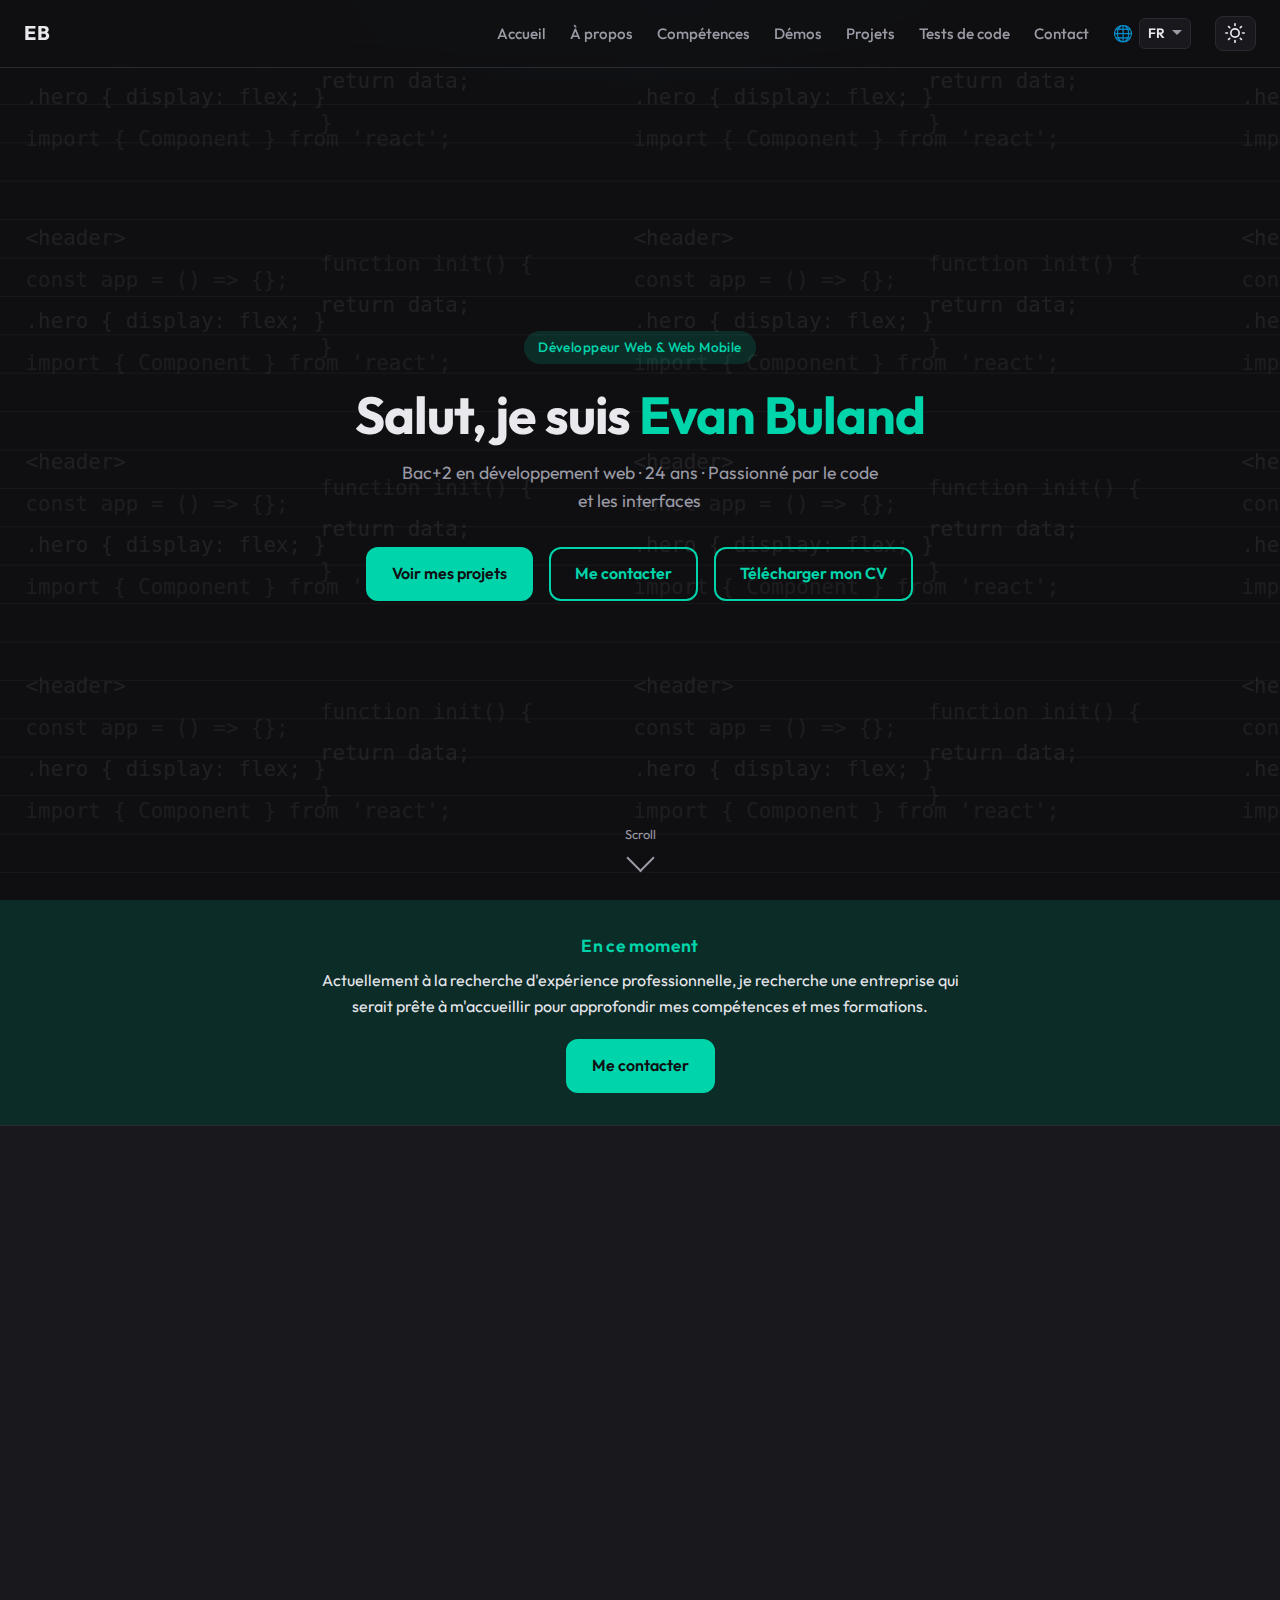
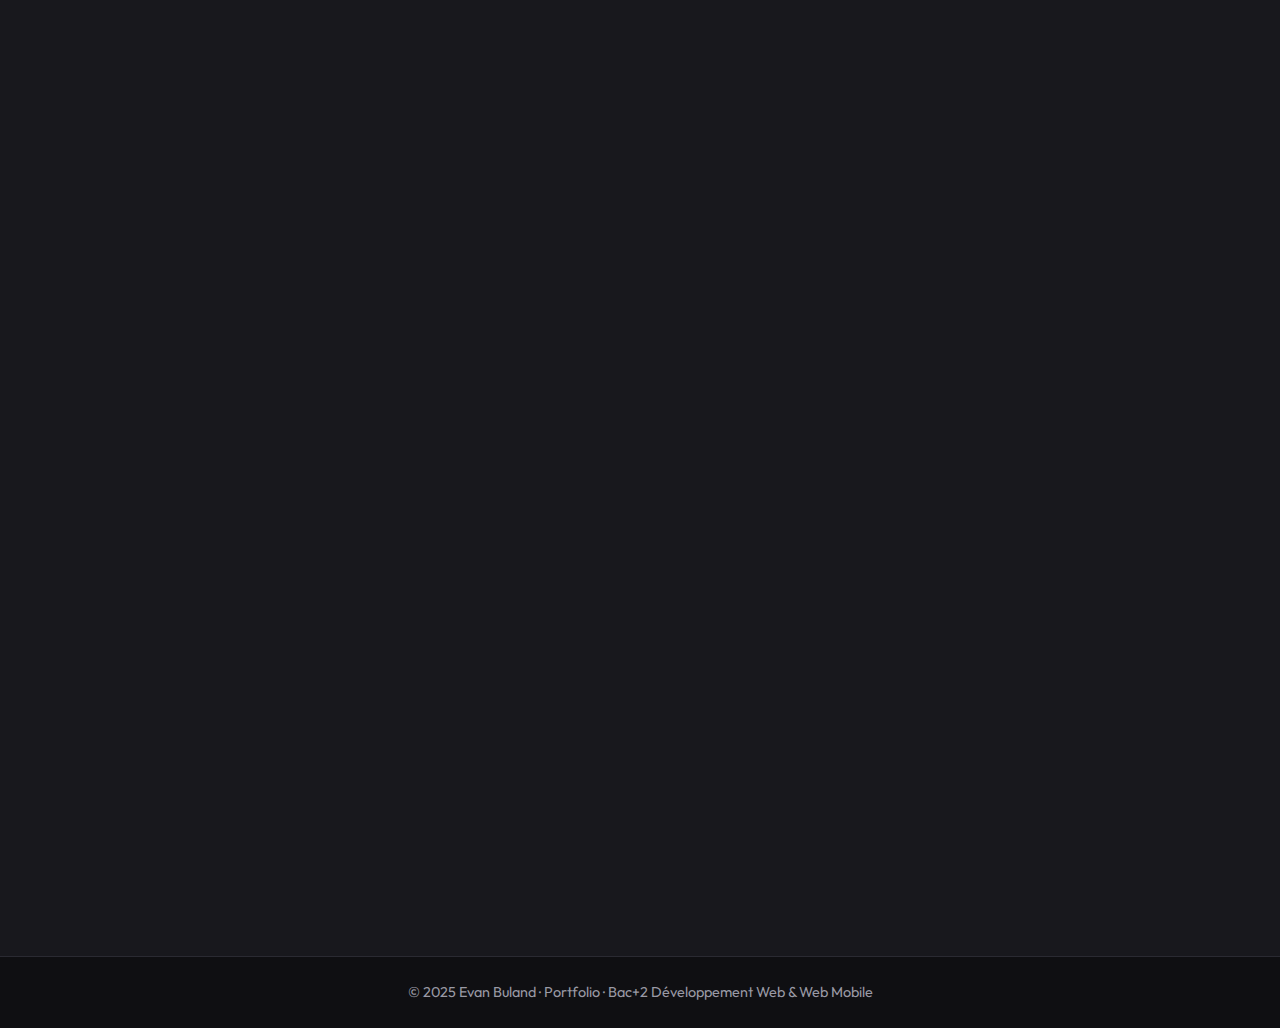
<file: index.html>
<!DOCTYPE html>
<html lang="fr">
<head>
  <meta charset="UTF-8">
  <meta name="viewport" content="width=device-width, initial-scale=1.0">
  <title>Evan Buland — Développeur Web</title>
  <meta name="description" content="Portfolio d'Evan Buland, développeur web et web mobile (Bac+2). Projets, compétences et démos. À la recherche d'une entreprise pour approfondir mon expérience.">
  <!-- Open Graph / partage réseaux -->
  <meta property="og:type" content="website">
  <meta property="og:title" content="Evan Buland — Développeur Web & Web Mobile">
  <meta property="og:description" content="Portfolio · Bac+2 développement web. Projets, compétences, démos. En recherche d'expérience professionnelle.">
  <meta property="og:image" content="/assets/og-image.png">
  <meta property="og:url" content="/">
  <meta property="og:locale" content="fr_FR">
  <meta name="twitter:card" content="summary_large_image">
  <meta name="twitter:title" content="Evan Buland — Développeur Web">
  <meta name="twitter:description" content="Portfolio · Bac+2 développement web. Projets et démos.">
  <!-- Favicon -->
  <link rel="icon" type="image/svg+xml" href="assets/favicon.svg">
  <link rel="preconnect" href="https://fonts.googleapis.com">
  <link rel="preconnect" href="https://fonts.gstatic.com" crossorigin>
  <link href="https://fonts.googleapis.com/css2?family=Outfit:wght@300;400;500;600;700&family=JetBrains+Mono:wght@400;500&display=swap" rel="stylesheet">
  <link rel="stylesheet" href="css/style.css?v=2">
</head>
<body>
  <!-- Skip link (accessibilité clavier) -->
  <a href="#accueil" class="skip-link" data-i18n="skip_link">Aller au contenu</a>

  <!-- Navigation -->
  <nav class="nav" id="nav">
    <a href="#accueil" class="nav-logo">EB</a>
    <button class="nav-toggle" id="navToggle" aria-label="Menu">
      <span></span><span></span><span></span>
    </button>
    <ul class="nav-links">
      <li><a href="#accueil" data-i18n="nav_home">Accueil</a></li>
      <li><a href="#apropos" data-i18n="nav_about">À propos</a></li>
      <li><a href="#competences" data-i18n="nav_skills">Compétences</a></li>
      <li><a href="#demos" data-i18n="nav_demos">Démos</a></li>
      <li><a href="#projets" data-i18n="nav_projects">Projets</a></li>
      <li><a href="#tests" data-i18n="nav_tests">Tests de code</a></li>
      <li><a href="#contact" data-i18n="nav_contact">Contact</a></li>
      <li class="nav-lang-wrap">
        <span class="nav-lang-label" aria-hidden="true">🌐</span>
        <select class="nav-lang" id="langSelect" aria-label="Choisir la langue">
          <option value="fr" selected>FR</option>
          <option value="en">EN</option>
          <option value="de">DE</option>
          <option value="it">IT</option>
          <option value="es">ES</option>
        </select>
      </li>
      <li>
        <button class="theme-toggle" id="themeToggle" aria-label="Changer le thème">
          <span class="icon-sun" aria-hidden="true">
            <svg xmlns="http://www.w3.org/2000/svg" viewBox="0 0 24 24" fill="none" stroke="currentColor" stroke-width="2" stroke-linecap="round" stroke-linejoin="round">
              <circle cx="12" cy="12" r="5"/>
              <line x1="12" y1="1" x2="12" y2="3"/>
              <line x1="12" y1="21" x2="12" y2="23"/>
              <line x1="4.22" y1="4.22" x2="5.64" y2="5.64"/>
              <line x1="18.36" y1="18.36" x2="19.78" y2="19.78"/>
              <line x1="1" y1="12" x2="3" y2="12"/>
              <line x1="21" y1="12" x2="23" y2="12"/>
              <line x1="4.22" y1="19.78" x2="5.64" y2="18.36"/>
              <line x1="18.36" y1="5.64" x2="19.78" y2="4.22"/>
            </svg>
          </span>
          <span class="icon-moon" aria-hidden="true">
            <svg xmlns="http://www.w3.org/2000/svg" viewBox="0 0 24 24" fill="none" stroke="currentColor" stroke-width="2" stroke-linecap="round" stroke-linejoin="round">
              <path d="M21 12.79A9 9 0 1 1 11.21 3 7 7 0 0 0 21 12.79z"/>
            </svg>
          </span>
        </button>
      </li>
    </ul>
  </nav>

  <!-- Hero -->
  <header class="hero" id="accueil">
    <div class="hero-bg"></div>
    <div class="hero-content">
      <p class="hero-badge" data-i18n="hero_badge">Développeur Web & Web Mobile</p>
      <h1><span data-i18n="hero_title_prefix">Salut, je suis</span> <span class="highlight">Evan Buland</span></h1>
      <p class="hero-desc" data-i18n="hero_desc">Bac+2 en développement web · 24 ans · Passionné par le code et les interfaces</p>
      <div class="hero-cta">
        <a href="#projets" class="btn btn-primary" data-i18n="hero_btn_projects">Voir mes projets</a>
        <a href="#contact" class="btn btn-outline" data-i18n="hero_btn_contact">Me contacter</a>
        <a href="assets/cv-evan-buland.pdf" class="btn btn-outline" download data-i18n="hero_btn_cv">Télécharger mon CV</a>
      </div>
    </div>
    <div class="scroll-indicator">
      <span data-i18n="hero_scroll">Scroll</span>
      <div class="scroll-arrow"></div>
    </div>
  </header>

  <!-- En ce moment : recherche d'expérience -->
  <section class="search-block" id="recherche" aria-labelledby="search-title">
    <div class="container">
      <h2 class="search-block-title" id="search-title" data-i18n="search_title">En ce moment</h2>
      <p class="search-block-text" data-i18n="search_text">Actuellement à la recherche d'expérience professionnelle, je recherche une entreprise qui serait prête à m'accueillir pour approfondir mes compétences et mes formations.</p>
      <a href="#contact" class="btn btn-primary search-block-cta" data-i18n="search_cta">Me contacter</a>
    </div>
  </section>

  <!-- À propos -->
  <section class="section about" id="apropos">
    <div class="container">
      <h2 class="section-title" data-i18n="about_title">À propos</h2>
      <div class="about-grid">
        <div class="about-photo">
          <div class="about-photo-placeholder">
            <span>EB</span>
          </div>
        </div>
        <div class="about-text">
          <p data-i18n-html="about_p1">Je m'appelle <strong>Evan Buland</strong>, j'ai <strong>24 ans</strong> et je viens de valider une <strong>formation professionnelle d'un an</strong> pour obtenir un <strong>Bac+2 en développement web et web mobile</strong>.</p>
          <p data-i18n="about_p2">Curieux et motivé, j'aime apprendre de nouvelles technologies et créer des sites et applications à la fois utiles et agréables à utiliser. Ce portfolio est l'endroit où je rassemble mes compétences et les projets que j'ai déjà mis en place.</p>
          <p data-i18n-html="about_p3">N'hésitez pas à tester les <a href="#demos">démos interactives</a> plus bas pour voir ce que je sais faire en HTML, CSS et JavaScript.</p>
        </div>
      </div>
    </div>
  </section>

  <!-- Compétences -->
  <section class="section skills" id="competences">
    <div class="container">
      <h2 class="section-title" data-i18n="skills_title">Compétences</h2>
      <div class="skills-grid">
        <div class="skill-card">
          <div class="skill-icon">HTML5</div>
          <h3 data-i18n="skill_html">HTML</h3>
          <p data-i18n="skill_html_desc">Structure sémantique, accessibilité, formulaires</p>
        </div>
        <div class="skill-card">
          <div class="skill-icon">CSS3</div>
          <h3 data-i18n="skill_css">CSS</h3>
          <p data-i18n="skill_css_desc">Flexbox, Grid, animations, responsive design</p>
        </div>
        <div class="skill-card">
          <div class="skill-icon">JS</div>
          <h3 data-i18n="skill_js">JavaScript</h3>
          <p data-i18n="skill_js_desc">DOM, événements, logique métier, APIs</p>
        </div>
        <div class="skill-card">
          <div class="skill-icon">📱</div>
          <h3 data-i18n="skill_mobile">Web Mobile</h3>
          <p data-i18n="skill_mobile_desc">Design adaptatif, PWA, bonnes pratiques</p>
        </div>
        <div class="skill-card">
          <div class="skill-icon">Symfony</div>
          <h3 data-i18n="skill_symfony">Symfony</h3>
          <p data-i18n="skill_symfony_desc">Framework PHP, MVC, API, Doctrine, Twig</p>
        </div>
        <div class="skill-card">
          <div class="skill-icon">Angular</div>
          <h3 data-i18n="skill_angular">Angular</h3>
          <p data-i18n="skill_angular_desc">Framework frontend, TypeScript, composants, services</p>
        </div>
        <div class="skill-card">
          <div class="skill-icon">API</div>
          <h3 data-i18n="skill_api">API / Backend</h3>
          <p data-i18n="skill_api_desc">REST, fetch, consommation d’APIs, Symfony API Platform</p>
        </div>
        <div class="skill-card">
          <div class="skill-icon">IA</div>
          <h3 data-i18n="skill_ia">Technologies IA</h3>
          <p data-i18n="skill_ia_desc">Cursor, assistants IA, outils de développement assisté</p>
        </div>
      </div>
    </div>
  </section>

  <!-- Démos interactives -->
  <section class="section demos" id="demos">
    <div class="container">
      <h2 class="section-title" data-i18n="demos_title">Testez directement sur le site</h2>
      <p class="section-subtitle" data-i18n="demos_subtitle">Quelques mini-applications pour illustrer mes compétences en JavaScript.</p>

      <div class="demos-grid">
        <div class="demo-card">
          <h3 data-i18n="demo_calc">Calculatrice</h3>
          <div class="calculator">
            <input type="text" class="calculator-display" id="calcDisplay" readonly value="0">
            <div class="calculator-keys">
              <button class="calc-btn calc-clear" data-action="clear">C</button>
              <button class="calc-btn calc-operator" data-action="operator" data-value="%">%</button>
              <button class="calc-btn calc-operator" data-action="operator" data-value="/">/</button>
              <button class="calc-btn calc-operator" data-action="operator" data-value="*">×</button>
              <button class="calc-btn" data-action="number" data-value="7">7</button>
              <button class="calc-btn" data-action="number" data-value="8">8</button>
              <button class="calc-btn" data-action="number" data-value="9">9</button>
              <button class="calc-btn calc-operator" data-action="operator" data-value="-">−</button>
              <button class="calc-btn" data-action="number" data-value="4">4</button>
              <button class="calc-btn" data-action="number" data-value="5">5</button>
              <button class="calc-btn" data-action="number" data-value="6">6</button>
              <button class="calc-btn calc-operator" data-action="operator" data-value="+">+</button>
              <button class="calc-btn" data-action="number" data-value="1">1</button>
              <button class="calc-btn" data-action="number" data-value="2">2</button>
              <button class="calc-btn" data-action="number" data-value="3">3</button>
              <button class="calc-btn calc-equals" data-action="equals" rowspan="2">=</button>
              <button class="calc-btn calc-zero" data-action="number" data-value="0">0</button>
              <button class="calc-btn" data-action="number" data-value=".">.</button>
            </div>
          </div>
        </div>

        <div class="demo-card">
          <h3 data-i18n="demo_todo">Liste de tâches</h3>
          <div class="todo-app">
            <form class="todo-form" id="todoForm">
              <input type="text" class="todo-input" id="todoInput" data-i18n-placeholder="demo_todo_placeholder" placeholder="Nouvelle tâche..." autocomplete="off">
              <button type="submit" class="todo-add" data-i18n="demo_todo_add">Ajouter</button>
            </form>
            <ul class="todo-list" id="todoList"></ul>
            <div class="todo-stats" id="todoStats">0 tâche(s)</div>
          </div>
        </div>

        <div class="demo-card">
          <h3 data-i18n="demo_counter">Compteur</h3>
          <div class="counter-app">
            <div class="counter-value" id="counterValue">0</div>
            <div class="counter-buttons">
              <button class="counter-btn" id="counterMinus">−</button>
              <button class="counter-btn counter-reset" id="counterReset">Reset</button>
              <button class="counter-btn" id="counterPlus">+</button>
            </div>
          </div>
        </div>

        <div class="demo-card">
          <h3>°C ↔ °F</h3>
          <div class="converter-app">
            <div class="converter-row">
              <label>Celsius</label>
              <input type="number" id="celsiusInput" placeholder="0" step="0.1">
            </div>
            <div class="converter-row">
              <label>Fahrenheit</label>
              <input type="number" id="fahrenheitInput" placeholder="32" step="0.1">
            </div>
            <p class="converter-hint" data-i18n="demo_converter_hint">Modifiez une valeur pour convertir automatiquement.</p>
          </div>
        </div>

        <div class="demo-card">
          <h3 data-i18n="demo_weather">Météo (API)</h3>
          <div class="weather-app">
            <form class="weather-form" id="weatherForm" action="javascript:void(0);" method="get">
              <input type="text" class="weather-input" id="weatherCity" data-i18n-placeholder="demo_weather_placeholder" placeholder="Ville (ex. Paris)" autocomplete="off">
              <button type="button" class="weather-btn" id="weatherBtn" data-i18n="demo_weather_btn">Actualiser</button>
            </form>
            <div class="weather-result" id="weatherResult" aria-live="polite">
              <p class="weather-loading" id="weatherLoading" hidden data-i18n="demo_weather_loading">Chargement...</p>
              <p class="weather-error" id="weatherError" hidden data-i18n="demo_weather_error">Ville introuvable ou erreur réseau.</p>
              <div class="weather-data" id="weatherData" hidden>
                <p class="weather-city" id="weatherCityName"></p>
                <p class="weather-temp"><span id="weatherTempValue"></span> °C</p>
                <p class="weather-condition" id="weatherCondition"></p>
                <p class="weather-meta"><span data-i18n="weather_humidity">Humidité</span>: <span id="weatherHumidity"></span>% · <span data-i18n="weather_wind">Vent</span>: <span id="weatherWind"></span> km/h</p>
              </div>
            </div>
          </div>
        </div>
      </div>
    </div>
  </section>

  <!-- Projets -->
  <section class="section projects" id="projets">
    <div class="container">
      <h2 class="section-title" data-i18n="projects_title">Projets & sites réalisés</h2>
      <p class="section-subtitle" data-i18n="projects_subtitle">Quelques sites et applications que j'ai déjà mis en place.</p>

      <article class="project-card project-card--featured">
        <span class="project-badge" data-i18n="project_badge_soon">En cours de construction</span>
        <div class="project-image project-image--featured">
          <img src="assets/rivoxstreet-hero.png" alt="RivoxStreet — hero Born to Ride, streetwear pour motards" />
        </div>
        <div class="project-content">
          <h3>RivoxStreet</h3>
          <p class="project-tagline" data-i18n="project_rivox_tagline">Ma marque de vêtements pour motards</p>
          <p data-i18n="project_rivox_desc">Site e-commerce en cours de développement : vente de vêtements et accessoires pour la communauté moto. Catalogue, panier, paiement et identité de marque.</p>
          <div class="project-tech">
            <span>Next.js</span>
            <span>E-commerce</span>
            <span data-i18n="project_coming">À venir</span>
          </div>
          <span class="project-link project-link--soon" data-i18n="project_soon_online">Bientôt en ligne</span>
        </div>
      </article>

      <div class="projects-grid">
        <article class="project-card">
          <div class="project-image">
            <img src="assets/netmore-hero.png" alt="Capture d'écran du site NetMore Digital — hero avec code et boutons d'action" />
          </div>
          <div class="project-content">
            <h3>NetMore Digital</h3>
            <p data-i18n="project_netmore_desc">Site de micro entreprise : développement web sur mesure, projets, services, blog, devis et décoration intérieure.</p>
            <div class="project-tech">
              <span>HTML</span>
              <span>CSS</span>
              <span>JavaScript</span>
              <span>Netlify</span>
            </div>
            <a href="https://netmoredigital.netlify.app/" class="project-link" target="_blank" rel="noopener" data-i18n="project_view_site">Voir le site →</a>
          </div>
        </article>
        <article class="project-card">
          <div class="project-image">
            <img src="assets/autoexotic-hero.png" alt="Capture du site Auto Exotic — garage de customisation automobile premium" />
          </div>
          <div class="project-content">
            <h3>Auto Exotic</h3>
            <p data-i18n="project_auto_desc">Garage de customisation automobile haut de gamme. Site vitrine avec services, réalisations, avant/après, FAQ et contact.</p>
            <div class="project-tech">
              <span>HTML</span>
              <span>CSS</span>
              <span>JavaScript</span>
              <span>Netlify</span>
            </div>
            <a href="https://autoexoticstorylife.netlify.app/" class="project-link" target="_blank" rel="noopener" data-i18n="project_view_site">Voir le site →</a>
          </div>
        </article>
        <article class="project-card">
          <div class="project-image">
            <img src="assets/locpro-hero.png" alt="Capture du site LocPro — location de véhicules professionnelle" />
          </div>
          <div class="project-content">
            <h3>LocPro</h3>
            <p data-i18n="project_locpro_desc">Prototype location de véhicules pro. Hero, flotte, tarifs, services et contact. Thème sombre & rouge.</p>
            <div class="project-tech">
              <span>HTML</span>
              <span>CSS</span>
              <span>JavaScript</span>
              <span>Netlify</span>
            </div>
            <a href="https://locpro.netlify.app/" class="project-link" target="_blank" rel="noopener" data-i18n="project_view_site">Voir le site →</a>
          </div>
        </article>
        <article class="project-card">
          <div class="project-image">
            <img src="assets/tatoocartel-hero.png" alt="Capture du site TatooCartel — salon de tatouage, hero L'art sur votre peau" />
          </div>
          <div class="project-content">
            <h3>TatooCartel</h3>
            <p data-i18n="project_tatoo_desc">Prototype salon de tatouage. Hero « L'art sur votre peau », catalogue par zone du corps, contact. Thème sombre & doré.</p>
            <div class="project-tech">
              <span>HTML</span>
              <span>CSS</span>
              <span>JavaScript</span>
              <span>Netlify</span>
            </div>
            <a href="https://tattocartel.netlify.app/" class="project-link" target="_blank" rel="noopener" data-i18n="project_view_site">Voir le site →</a>
          </div>
        </article>
      </div>
    </div>
  </section>

  <!-- Tests de code (Symfony & Angular) -->
  <section class="section code-tests" id="tests">
    <div class="container">
      <h2 class="section-title" data-i18n="tests_title">Tests de code</h2>
      <p class="section-subtitle" data-i18n="tests_subtitle">Quelques QCM pour illustrer mes connaissances Symfony et Angular. Tout fonctionne en HTML, CSS et JavaScript.</p>

      <div class="tests-tabs">
        <button type="button" class="tests-tab tests-tab--active" data-tab="symfony" aria-pressed="true">Symfony</button>
        <button type="button" class="tests-tab" data-tab="angular" aria-pressed="false">Angular</button>
      </div>

      <!-- Quiz Symfony -->
      <div class="tests-panel tests-panel--active" id="panel-symfony">
        <form class="quiz-form" id="quizSymfony">
          <div class="quiz-question">
            <p class="quiz-label">Quel fichier configure les routes dans une application Symfony classique ?</p>
            <label class="quiz-option"><input type="radio" name="s1" value="a"> <span>config/routes.yaml</span></label>
            <label class="quiz-option"><input type="radio" name="s1" value="b"> <span>src/Routes.php</span></label>
            <label class="quiz-option"><input type="radio" name="s1" value="c"> <span>routes/config.json</span></label>
          </div>
          <div class="quiz-question">
            <p class="quiz-label">Quel outil Symfony permet de gérer la base de données (schéma, migrations) ?</p>
            <label class="quiz-option"><input type="radio" name="s2" value="a"> <span>Doctrine</span></label>
            <label class="quiz-option"><input type="radio" name="s2" value="b"> <span>Eloquent</span></label>
            <label class="quiz-option"><input type="radio" name="s2" value="c"> <span>Propel</span></label>
          </div>
          <div class="quiz-question">
            <p class="quiz-label">En Symfony, le moteur de templates par défaut est :</p>
            <label class="quiz-option"><input type="radio" name="s3" value="a"> <span>Blade</span></label>
            <label class="quiz-option"><input type="radio" name="s3" value="b"> <span>Twig</span></label>
            <label class="quiz-option"><input type="radio" name="s3" value="c"> <span>Jinja</span></label>
          </div>
          <div class="quiz-question">
            <p class="quiz-label">Quelle commande permet de créer un nouveau contrôleur avec la console Symfony ?</p>
            <label class="quiz-option"><input type="radio" name="s4" value="a"> <span>make:controller</span></label>
            <label class="quiz-option"><input type="radio" name="s4" value="b"> <span>generate:controller</span></label>
            <label class="quiz-option"><input type="radio" name="s4" value="c"> <span>new:controller</span></label>
          </div>
          <button type="submit" class="btn btn-primary" data-i18n="tests_btn_symfony">Voir mon score Symfony</button>
        </form>
        <div class="quiz-result" id="resultSymfony" aria-live="polite"></div>
      </div>

      <!-- Quiz Angular -->
      <div class="tests-panel" id="panel-angular">
        <form class="quiz-form" id="quizAngular">
          <div class="quiz-question">
            <p class="quiz-label">Quel langage est utilisé par défaut pour coder une application Angular ?</p>
            <label class="quiz-option"><input type="radio" name="a1" value="a"> <span>JavaScript</span></label>
            <label class="quiz-option"><input type="radio" name="a1" value="b"> <span>TypeScript</span></label>
            <label class="quiz-option"><input type="radio" name="a1" value="c"> <span>Dart</span></label>
          </div>
          <div class="quiz-question">
            <p class="quiz-label">Pour afficher une propriété du composant dans le template Angular, on utilise :</p>
            <label class="quiz-option"><input type="radio" name="a2" value="a"> <span><code>&#123;&#123; maVariable &#125;&#125;</code></span></label>
            <label class="quiz-option"><input type="radio" name="a2" value="b"> <span><code>[[ maVariable ]]</code></span></label>
            <label class="quiz-option"><input type="radio" name="a2" value="c"> <span><code>(maVariable)</code></span></label>
          </div>
          <div class="quiz-question">
            <p class="quiz-label">Quel décorateur permet d'injecter un service dans un composant Angular ?</p>
            <label class="quiz-option"><input type="radio" name="a3" value="a"> <span>@Injectable()</span></label>
            <label class="quiz-option"><input type="radio" name="a3" value="b"> <span>@Inject()</span></label>
            <label class="quiz-option"><input type="radio" name="a3" value="c"> <span>Injecter dans le constructeur (dependency injection)</span></label>
          </div>
          <div class="quiz-question">
            <p class="quiz-label">Le binding (ngModel) pour un champ formulaire bidirectionnel nécessite :</p>
            <label class="quiz-option"><input type="radio" name="a4" value="a"> <span>FormsModule</span></label>
            <label class="quiz-option"><input type="radio" name="a4" value="b"> <span>ReactiveModule</span></label>
            <label class="quiz-option"><input type="radio" name="a4" value="c"> <span>NgModel seul suffit</span></label>
          </div>
          <button type="submit" class="btn btn-primary" data-i18n="tests_btn_angular">Voir mon score Angular</button>
        </form>
        <div class="quiz-result" id="resultAngular" aria-live="polite"></div>
      </div>
    </div>
  </section>

  <!-- Contact -->
  <section class="section contact" id="contact">
    <div class="container">
      <h2 class="section-title" data-i18n="contact_title">Contact</h2>
      <p class="section-subtitle" data-i18n="contact_subtitle">Une question ou un projet ? N'hésite pas à me joindre.</p>
      <div class="contact-content">
        <form class="contact-form" id="contactForm" action="https://formspree.io/f/mjgewwko" method="POST">
          <input type="hidden" name="_subject" value="Nouveau message depuis le portfolio — Evan Buland">
          <input type="hidden" name="_language" value="fr">
          <div class="form-group">
            <label for="contactName" data-i18n="contact_name">Nom</label>
            <input type="text" id="contactName" name="name" required>
          </div>
          <div class="form-group">
            <label for="contactEmail" data-i18n="contact_email">Email</label>
            <input type="email" id="contactEmail" name="email" required>
          </div>
          <div class="form-group">
            <label for="contactMessage" data-i18n="contact_message">Message</label>
            <textarea id="contactMessage" name="message" rows="5" required></textarea>
          </div>
          <p class="form-status" id="contactFormStatus" aria-live="polite"></p>
          <button type="submit" class="btn btn-primary" id="contactSubmitBtn" data-i18n="contact_submit">Envoyer</button>
        </form>
        <div class="contact-info">
          <p><strong>Evan Buland</strong></p>
          <p data-i18n="contact_role">Développeur Web & Web Mobile · Bac+2</p>
          <p class="contact-links">
            <a href="assets/cv-evan-buland.pdf" download data-i18n="contact_cv">CV (PDF)</a>
            <span class="contact-links-sep">·</span>
            <a href="https://github.com/Flixbad" target="_blank" rel="noopener noreferrer" aria-label="GitHub">GitHub</a>
            <span class="contact-links-sep">·</span>
            <a href="https://www.linkedin.com/in/evan-buland/" target="_blank" rel="noopener noreferrer" aria-label="LinkedIn">LinkedIn</a>
          </p>
        </div>
      </div>
    </div>
  </section>

  <!-- Footer -->
  <footer class="footer">
    <div class="container">
      <p data-i18n="footer_text">© 2025 Evan Buland · Portfolio · Bac+2 Développement Web & Web Mobile</p>
    </div>
  </footer>

  <script src="js/i18n.js"></script>
  <script src="js/main.js"></script>
</body>
</html>
</file>
<file: css/style.css>
/* ===== Variables & reset ===== */
:root {
  --bg: #0f0f12;
  --bg-card: #18181d;
  --bg-card-hover: #1e1e24;
  --text: #e8e8ed;
  --text-muted: #9a9aa5;
  --accent: #00d4aa;
  --accent-hover: #00eebb;
  --accent-muted: rgba(0, 212, 170, 0.15);
  --border: #2a2a32;
  --radius: 12px;
  --radius-lg: 20px;
  --font: 'Outfit', sans-serif;
  --font-mono: 'JetBrains Mono', monospace;
  --shadow: 0 8px 32px rgba(0, 0, 0, 0.4);
  --transition: 0.2s ease;
}

[data-theme="light"] {
  --bg: #f5f5f8;
  --bg-card: #ffffff;
  --bg-card-hover: #f0f0f4;
  --text: #1a1a1f;
  --text-muted: #5c5c6a;
  --accent: #008f6b;
  --accent-hover: #00a67d;
  --accent-muted: rgba(0, 143, 107, 0.12);
  --border: #e0e0e8;
  --shadow: 0 8px 32px rgba(0, 0, 0, 0.08);
}

*,
*::before,
*::after {
  box-sizing: border-box;
  margin: 0;
  padding: 0;
}

html {
  scroll-behavior: smooth;
}

/* ===== Keyframes (animations) ===== */
@keyframes fadeInUp {
  from {
    opacity: 0;
    transform: translateY(24px);
  }
  to {
    opacity: 1;
    transform: translateY(0);
  }
}

@keyframes fadeIn {
  from { opacity: 0; }
  to { opacity: 1; }
}

@keyframes gradientShift {
  0%, 100% { opacity: 0.6; transform: scale(1); }
  50% { opacity: 1; transform: scale(1.05); }
}

@keyframes float {
  0%, 100% { transform: translate(0, 0); }
  33% { transform: translate(2%, -1%); }
  66% { transform: translate(-1%, 2%); }
}

@keyframes glow {
  0%, 100% { box-shadow: 0 0 20px rgba(0, 212, 170, 0.2); }
  50% { box-shadow: 0 0 40px rgba(0, 212, 170, 0.35); }
}

@keyframes shimmer {
  0% { background-position: -200% 0; }
  100% { background-position: 200% 0; }
}

body {
  font-family: var(--font);
  background: var(--bg);
  color: var(--text);
  line-height: 1.6;
  overflow-x: hidden;
}

a {
  color: var(--accent);
  text-decoration: none;
  transition: color var(--transition);
}

a:hover {
  color: var(--accent-hover);
}

.container {
  max-width: 1100px;
  margin: 0 auto;
  padding: 0 1.5rem;
}

/* ===== Skip link (accessibilité) ===== */
.skip-link {
  position: absolute;
  left: -9999px;
  top: 0.5rem;
  z-index: 1001;
  padding: 0.6rem 1.25rem;
  font-family: var(--font);
  font-weight: 600;
  font-size: 0.95rem;
  background: var(--accent);
  color: var(--bg);
  border-radius: var(--radius);
  transition: left 0.2s ease, opacity 0.2s ease;
}

.skip-link:focus {
  left: 1rem;
  outline: 2px solid var(--accent-hover);
  outline-offset: 2px;
}

/* ===== Bloc recherche d'expérience ===== */
.search-block {
  padding: 2rem 0;
  background: var(--accent-muted);
  border-bottom: 1px solid var(--border);
}

.search-block .container {
  text-align: center;
}

.search-block-title {
  font-size: 1.1rem;
  font-weight: 600;
  color: var(--accent);
  margin-bottom: 0.5rem;
  letter-spacing: 0.02em;
}

.search-block-text {
  font-size: 1rem;
  color: var(--text);
  max-width: 640px;
  margin: 0 auto 1.25rem;
  line-height: 1.6;
}

.search-block-cta {
  display: inline-block;
}

/* ===== Navigation ===== */
.nav {
  position: fixed;
  top: 0;
  left: 0;
  right: 0;
  z-index: 100;
  display: flex;
  align-items: center;
  justify-content: space-between;
  padding: 1rem 1.5rem;
  background: rgba(15, 15, 18, 0.85);
  backdrop-filter: blur(12px);
  border-bottom: 1px solid var(--border);
  transition: background var(--transition), border-color var(--transition);
}

[data-theme="light"] .nav {
  background: rgba(245, 245, 248, 0.9);
}

.nav-logo {
  font-weight: 700;
  font-size: 1.25rem;
  letter-spacing: 0.05em;
  color: var(--text);
}

.nav-links {
  display: flex;
  align-items: center;
  gap: 1.5rem;
  list-style: none;
}

.nav-links a {
  color: var(--text-muted);
  font-weight: 500;
  font-size: 0.95rem;
  position: relative;
  transition: color 0.2s ease;
}

.nav-links a::after {
  content: '';
  position: absolute;
  left: 0;
  bottom: -4px;
  width: 0;
  height: 2px;
  background: var(--accent);
  transition: width 0.25s ease;
}

.nav-links a:hover {
  color: var(--accent);
}

.nav-links a:hover::after {
  width: 100%;
}

.nav-toggle {
  display: none;
  flex-direction: column;
  gap: 5px;
  background: none;
  border: none;
  cursor: pointer;
  padding: 4px;
}

.nav-toggle span {
  width: 24px;
  height: 2px;
  background: var(--text);
  border-radius: 2px;
  transition: var(--transition);
}

.nav-toggle.active span:nth-child(1) {
  transform: rotate(45deg) translate(5px, 5px);
}

.nav-toggle.active span:nth-child(2) {
  opacity: 0;
}

.nav-toggle.active span:nth-child(3) {
  transform: rotate(-45deg) translate(5px, -5px);
}

.nav.scrolled {
  box-shadow: 0 4px 20px rgba(0, 0, 0, 0.15);
}

[data-theme="light"] .nav.scrolled {
  box-shadow: 0 4px 20px rgba(0, 0, 0, 0.06);
}

.nav-lang-wrap {
  display: flex;
  align-items: center;
  gap: 0.35rem;
}

.nav-lang-label {
  font-size: 1rem;
  opacity: 0.8;
}

.nav-lang {
  font-family: var(--font);
  font-size: 0.85rem;
  font-weight: 600;
  padding: 0.35rem 0.5rem;
  border: 1px solid var(--border);
  border-radius: 6px;
  background: var(--bg-card);
  color: var(--text);
  cursor: pointer;
  appearance: none;
  background-image: url("data:image/svg+xml,%3Csvg xmlns='http://www.w3.org/2000/svg' width='12' height='12' viewBox='0 0 12 12'%3E%3Cpath fill='%239a9aa5' d='M6 8L1 3h10z'/%3E%3C/svg%3E");
  background-repeat: no-repeat;
  background-position: right 0.4rem center;
  padding-right: 1.5rem;
}

.nav-lang:hover,
.nav-lang:focus {
  border-color: var(--accent);
  outline: none;
}

.theme-toggle {
  background: var(--bg-card);
  border: 1px solid var(--border);
  border-radius: 8px;
  padding: 0.4rem 0.6rem;
  cursor: pointer;
  display: inline-flex;
  align-items: center;
  justify-content: center;
  transition: var(--transition);
}

.theme-toggle:hover {
  background: var(--accent-muted);
  border-color: var(--accent);
}

.theme-toggle svg {
  width: 1.25rem;
  height: 1.25rem;
  color: var(--text);
}

.theme-toggle .icon-sun,
.theme-toggle .icon-moon {
  display: inline-flex;
  align-items: center;
  justify-content: center;
}

.theme-toggle .icon-moon {
  display: none;
}

[data-theme="light"] .theme-toggle .icon-sun {
  display: none;
}

[data-theme="light"] .theme-toggle .icon-moon {
  display: inline-flex;
}

/* ===== Hero ===== */
.hero {
  min-height: 100vh;
  display: flex;
  flex-direction: column;
  align-items: center;
  justify-content: center;
  text-align: center;
  position: relative;
  padding: 6rem 1.5rem 4rem;
}

.hero-bg {
  position: absolute;
  inset: 0;
  background-image: url("../assets/hero-code-bg.svg"), radial-gradient(ellipse 80% 50% at 50% -20%, var(--accent-muted), transparent 60%);
  background-size: cover, 100% 100%;
  background-position: center, center;
  background-repeat: no-repeat, no-repeat;
  pointer-events: none;
  animation: gradientShift 8s ease-in-out infinite;
}

[data-theme="light"] .hero-bg {
  background-image: url("../assets/hero-code-bg-light.svg"), radial-gradient(ellipse 90% 45% at 50% -15%, rgba(0, 143, 107, 0.08), transparent 55%);
}

.hero-content {
  position: relative;
  z-index: 1;
}

.hero-badge {
  animation: fadeInUp 0.7s ease-out both;
}

.hero h1 {
  animation: fadeInUp 0.7s ease-out 0.15s both;
}

.hero-desc {
  animation: fadeInUp 0.7s ease-out 0.3s both;
}

.hero-cta {
  animation: fadeInUp 0.7s ease-out 0.45s both;
}

.hero-badge {
  display: inline-block;
  font-size: 0.85rem;
  font-weight: 500;
  color: var(--accent);
  background: var(--accent-muted);
  padding: 0.35rem 0.9rem;
  border-radius: 999px;
  margin-bottom: 1.25rem;
  letter-spacing: 0.03em;
}

.hero h1 {
  font-size: clamp(2rem, 5vw, 3.25rem);
  font-weight: 700;
  line-height: 1.2;
  margin-bottom: 0.75rem;
  letter-spacing: -0.02em;
}

.hero .highlight {
  color: var(--accent);
  position: relative;
}

.hero-desc {
  font-size: 1.1rem;
  color: var(--text-muted);
  margin-bottom: 2rem;
  max-width: 480px;
  margin-left: auto;
  margin-right: auto;
}

.hero-cta {
  display: flex;
  flex-wrap: wrap;
  gap: 1rem;
  justify-content: center;
}

.btn {
  display: inline-block;
  padding: 0.75rem 1.5rem;
  font-family: var(--font);
  font-size: 1rem;
  font-weight: 600;
  border-radius: var(--radius);
  cursor: pointer;
  transition: transform 0.2s ease, box-shadow 0.2s ease, background 0.2s ease, border-color 0.2s ease;
  border: 2px solid transparent;
}

.btn-primary {
  background: var(--accent);
  color: var(--bg);
  border-color: var(--accent);
}

.btn-primary:hover {
  background: var(--accent-hover);
  border-color: var(--accent-hover);
  transform: translateY(-2px) scale(1.02);
  box-shadow: 0 6px 24px rgba(0, 212, 170, 0.35);
}

.btn-outline {
  background: transparent;
  color: var(--accent);
  border-color: var(--accent);
}

.btn-outline:hover {
  background: var(--accent-muted);
  transform: translateY(-2px) scale(1.02);
}

.scroll-indicator {
  position: absolute;
  bottom: 2rem;
  left: 50%;
  transform: translateX(-50%);
  display: flex;
  flex-direction: column;
  align-items: center;
  gap: 0.5rem;
  color: var(--text-muted);
  font-size: 0.8rem;
  animation: bounce 2s infinite 0.8s;
}

.scroll-arrow {
  width: 20px;
  height: 20px;
  border-right: 2px solid var(--text-muted);
  border-bottom: 2px solid var(--text-muted);
  transform: rotate(45deg);
  margin-top: -4px;
}

@keyframes bounce {
  0%, 100% { transform: translateX(-50%) translateY(0); }
  50% { transform: translateX(-50%) translateY(6px); }
}

/* ===== Sections ===== */
.section {
  padding: 5rem 0;
}

/* Animation au scroll */
.section .section-title {
  opacity: 0;
  transform: translateY(20px);
  transition: opacity 0.6s ease, transform 0.6s ease;
}

.section.in-view .section-title {
  opacity: 1;
  transform: translateY(0);
}

.section .section-subtitle {
  opacity: 0;
  transform: translateY(16px);
  transition: opacity 0.5s ease 0.1s, transform 0.5s ease 0.1s;
}

.section.in-view .section-subtitle {
  opacity: 1;
  transform: translateY(0);
}

.skill-card,
.demo-card,
.project-card {
  opacity: 0;
  transform: translateY(24px);
  transition: opacity 0.5s ease, transform 0.5s ease;
}

.section.in-view .skill-card,
.section.in-view .demo-card,
.section.in-view .project-card {
  opacity: 1;
  transform: translateY(0);
}

.section.in-view .skill-card:nth-child(1) { transition-delay: 0.05s; }
.section.in-view .skill-card:nth-child(2) { transition-delay: 0.1s; }
.section.in-view .skill-card:nth-child(3) { transition-delay: 0.15s; }
.section.in-view .skill-card:nth-child(4) { transition-delay: 0.2s; }
.section.in-view .skill-card:nth-child(5) { transition-delay: 0.25s; }
.section.in-view .skill-card:nth-child(6) { transition-delay: 0.3s; }
.section.in-view .skill-card:nth-child(7) { transition-delay: 0.35s; }

.section.in-view .demo-card:nth-child(1) { transition-delay: 0.05s; }
.section.in-view .demo-card:nth-child(2) { transition-delay: 0.1s; }
.section.in-view .demo-card:nth-child(3) { transition-delay: 0.15s; }
.section.in-view .demo-card:nth-child(4) { transition-delay: 0.2s; }
.section.in-view .demo-card:nth-child(5) { transition-delay: 0.25s; }

.section.in-view .project-card--featured { transition-delay: 0.05s; }
.section.in-view .projects-grid .project-card:nth-child(1) { transition-delay: 0.1s; }
.section.in-view .projects-grid .project-card:nth-child(2) { transition-delay: 0.15s; }
.section.in-view .projects-grid .project-card:nth-child(3) { transition-delay: 0.2s; }
.section.in-view .projects-grid .project-card:nth-child(4) { transition-delay: 0.25s; }

.about-grid,
.contact-content {
  opacity: 0;
  transform: translateY(20px);
  transition: opacity 0.6s ease 0.1s, transform 0.6s ease 0.1s;
}

.section.in-view .about-grid,
.section.in-view .contact-content {
  opacity: 1;
  transform: translateY(0);
}

.tests-tabs,
.quiz-form {
  opacity: 0;
  transform: translateY(16px);
  transition: opacity 0.5s ease, transform 0.5s ease;
}

.section.in-view .tests-tabs { transition-delay: 0.05s; }
.section.in-view .quiz-form { transition-delay: 0.1s; }

.section.in-view .tests-tabs,
.section.in-view .quiz-form {
  opacity: 1;
  transform: translateY(0);
}

.section-title {
  font-size: clamp(1.75rem, 3vw, 2.25rem);
  font-weight: 700;
  margin-bottom: 0.5rem;
  letter-spacing: -0.02em;
}

.section-subtitle {
  color: var(--text-muted);
  margin-bottom: 2.5rem;
  max-width: 560px;
}

/* ===== About ===== */
.about {
  background: var(--bg-card);
}

.about-grid {
  display: grid;
  grid-template-columns: 1fr 1.5fr;
  gap: 3rem;
  align-items: center;
}

.about-photo-placeholder {
  aspect-ratio: 1;
  max-width: 280px;
  border-radius: var(--radius-lg);
  background: var(--accent-muted);
  display: flex;
  align-items: center;
  justify-content: center;
  font-size: 4rem;
  font-weight: 700;
  color: var(--accent);
}

.about-text p {
  margin-bottom: 1rem;
  color: var(--text-muted);
}

.about-text p strong {
  color: var(--text);
}

/* ===== Skills ===== */
.skills-grid {
  display: grid;
  grid-template-columns: repeat(auto-fit, minmax(220px, 1fr));
  gap: 1.5rem;
}

.skill-card {
  background: var(--bg-card);
  border: 1px solid var(--border);
  border-radius: var(--radius);
  padding: 1.75rem;
  transition: var(--transition);
}

.skill-card:hover {
  background: var(--bg-card-hover);
  border-color: var(--accent);
  box-shadow: var(--shadow), 0 0 30px rgba(0, 212, 170, 0.12);
  transform: translateY(-4px);
}

.skill-icon {
  font-family: var(--font-mono);
  font-size: 0.9rem;
  font-weight: 500;
  color: var(--accent);
  margin-bottom: 0.75rem;
}

.skill-card h3 {
  font-size: 1.15rem;
  margin-bottom: 0.35rem;
}

.skill-card p {
  font-size: 0.9rem;
  color: var(--text-muted);
}

/* ===== Demos ===== */
.demos {
  background: var(--bg-card);
}

.demos-grid {
  display: grid;
  grid-template-columns: repeat(auto-fit, minmax(300px, 1fr));
  gap: 1.5rem;
}

.demo-card {
  background: var(--bg);
  border: 1px solid var(--border);
  border-radius: var(--radius-lg);
  padding: 1.5rem;
  transition: var(--transition);
  min-width: 0;
  overflow: hidden;
}

[data-theme="light"] .demo-card {
  background: var(--bg-card);
}

.demo-card:hover {
  border-color: var(--accent);
  box-shadow: var(--shadow);
}

.demo-card h3 {
  font-size: 1.1rem;
  margin-bottom: 1rem;
  color: var(--text);
}

/* Calculator */
.calculator {
  max-width: 260px;
  margin: 0 auto;
}

.calculator-display {
  width: 100%;
  padding: 0.75rem 1rem;
  font-family: var(--font-mono);
  font-size: 1.5rem;
  text-align: right;
  border: 1px solid var(--border);
  border-radius: var(--radius);
  background: var(--bg-card);
  color: var(--text);
  margin-bottom: 0.75rem;
}

.calculator-keys {
  display: grid;
  grid-template-columns: repeat(4, 1fr);
  gap: 6px;
}

.calc-btn {
  padding: 0.75rem;
  font-family: var(--font-mono);
  font-size: 1.1rem;
  font-weight: 500;
  border: 1px solid var(--border);
  border-radius: 8px;
  background: var(--bg-card);
  color: var(--text);
  cursor: pointer;
  transition: var(--transition);
}

.calc-btn:hover {
  background: var(--accent-muted);
  border-color: var(--accent);
}

.calc-operator {
  color: var(--accent);
}

.calc-clear {
  color: #e05c5c;
}

.calc-equals {
  grid-row: span 2;
  background: var(--accent);
  color: var(--bg);
  border-color: var(--accent);
}

.calc-equals:hover {
  background: var(--accent-hover);
}

.calc-zero {
  grid-column: span 2;
}

/* Todo */
.todo-app {
  margin-top: 0.5rem;
}

.todo-form {
  display: flex;
  gap: 0.5rem;
  margin-bottom: 1rem;
  min-width: 0;
}

.todo-input {
  flex: 1;
  min-width: 0;
  padding: 0.6rem 0.9rem;
  font-family: var(--font);
  font-size: 0.95rem;
  border: 1px solid var(--border);
  border-radius: 8px;
  background: var(--bg-card);
  color: var(--text);
}

.todo-input::placeholder {
  color: var(--text-muted);
}

.todo-add {
  padding: 0.6rem 1rem;
  font-family: var(--font);
  font-weight: 600;
  font-size: 0.9rem;
  background: var(--accent);
  color: var(--bg);
  border: none;
  border-radius: 8px;
  cursor: pointer;
  transition: var(--transition);
}

.todo-add:hover {
  background: var(--accent-hover);
}

.todo-list {
  list-style: none;
}

.todo-item {
  display: flex;
  align-items: center;
  gap: 0.5rem;
  padding: 0.5rem 0;
  border-bottom: 1px solid var(--border);
  font-size: 0.95rem;
}

.todo-item.done .todo-text {
  text-decoration: line-through;
  color: var(--text-muted);
}

.todo-text {
  flex: 1;
  cursor: pointer;
}

.todo-delete {
  background: none;
  border: none;
  color: var(--text-muted);
  cursor: pointer;
  padding: 0.25rem;
  font-size: 1.1rem;
  line-height: 1;
  transition: color var(--transition);
}

.todo-delete:hover {
  color: #e05c5c;
}

.todo-stats {
  margin-top: 0.75rem;
  font-size: 0.85rem;
  color: var(--text-muted);
}

/* Counter */
.counter-app {
  text-align: center;
  padding: 0.5rem 0;
}

.counter-value {
  font-family: var(--font-mono);
  font-size: 3rem;
  font-weight: 600;
  color: var(--accent);
  margin-bottom: 1rem;
}

.counter-buttons {
  display: flex;
  gap: 0.75rem;
  justify-content: center;
  flex-wrap: wrap;
}

.counter-btn {
  padding: 0.6rem 1.25rem;
  font-family: var(--font);
  font-size: 1.25rem;
  font-weight: 600;
  border: 1px solid var(--border);
  border-radius: 8px;
  background: var(--bg-card);
  color: var(--text);
  cursor: pointer;
  transition: var(--transition);
  min-width: 48px;
}

.counter-btn:hover {
  background: var(--accent-muted);
  border-color: var(--accent);
  color: var(--accent);
}

.counter-reset {
  font-size: 0.9rem;
}

/* Converter */
.converter-app {
  margin-top: 0.5rem;
}

.converter-row {
  margin-bottom: 0.75rem;
}

.converter-row label {
  display: block;
  font-size: 0.85rem;
  color: var(--text-muted);
  margin-bottom: 0.25rem;
}

.converter-row input {
  width: 100%;
  padding: 0.6rem 0.9rem;
  font-family: var(--font-mono);
  font-size: 1rem;
  border: 1px solid var(--border);
  border-radius: 8px;
  background: var(--bg-card);
  color: var(--text);
}

.converter-hint {
  font-size: 0.8rem;
  color: var(--text-muted);
  margin-top: 0.75rem;
}

/* Weather (API) */
.weather-app {
  margin-top: 0.25rem;
  min-width: 0;
}

.weather-form {
  display: flex;
  gap: 0.5rem;
  margin-bottom: 1rem;
  width: 100%;
  min-width: 0;
}

.weather-input {
  flex: 1;
  min-width: 0;
  padding: 0.6rem 0.9rem;
  font-family: var(--font);
  font-size: 0.95rem;
  border: 1px solid var(--border);
  border-radius: var(--radius);
  background: var(--bg-card);
  color: var(--text);
}

.weather-input:focus {
  outline: none;
  border-color: var(--accent);
}

.weather-btn {
  flex-shrink: 0;
  white-space: nowrap;
  padding: 0.6rem 1rem;
  font-family: var(--font);
  font-size: 0.9rem;
  font-weight: 600;
  border: none;
  border-radius: var(--radius);
  background: var(--accent);
  color: var(--bg);
  cursor: pointer;
  transition: var(--transition);
}

.weather-btn:hover:not(:disabled) {
  background: var(--accent-hover);
}

.weather-btn:disabled {
  opacity: 0.7;
  cursor: not-allowed;
}

.weather-result {
  min-height: 4rem;
}

.weather-loading,
.weather-error {
  font-size: 0.9rem;
  color: var(--text-muted);
}

.weather-error {
  color: #e05c5c;
}

.weather-data {
  font-size: 0.95rem;
}

.weather-city {
  font-weight: 600;
  color: var(--accent);
  margin-bottom: 0.35rem;
}

.weather-temp {
  font-family: var(--font-mono);
  font-size: 1.5rem;
  font-weight: 600;
  color: var(--text);
  margin-bottom: 0.25rem;
}

.weather-condition {
  color: var(--text-muted);
  font-size: 0.9rem;
  margin-bottom: 0.5rem;
}

.weather-meta {
  font-size: 0.85rem;
  color: var(--text-muted);
}

/* ===== Projects ===== */
/* Projet mis en avant (en cours) */
.project-card--featured {
  margin-bottom: 2rem;
  border: 2px solid var(--accent);
  background: var(--bg-card);
  border-radius: var(--radius-lg);
  overflow: hidden;
  transition: var(--transition);
  position: relative;
}

.project-card--featured:hover {
  box-shadow: 0 12px 40px rgba(0, 212, 170, 0.15);
  transform: translateY(-2px);
}

.project-badge {
  position: absolute;
  top: 1rem;
  right: 1rem;
  z-index: 2;
  font-size: 0.75rem;
  font-weight: 600;
  text-transform: uppercase;
  letter-spacing: 0.05em;
  color: var(--bg);
  background: var(--accent);
  padding: 0.35rem 0.75rem;
  border-radius: 999px;
}

.project-image--featured {
  aspect-ratio: 21/9;
  background: linear-gradient(135deg, var(--accent-muted) 0%, rgba(0, 212, 170, 0.08) 100%);
  font-size: 1.5rem;
}

.project-tagline {
  font-weight: 600;
  color: var(--accent) !important;
  margin-bottom: 0.35rem !important;
}

.project-link--soon {
  cursor: default;
  opacity: 0.9;
}

.project-link--soon:hover {
  color: var(--accent);
}

.projects-grid {
  display: grid;
  grid-template-columns: repeat(auto-fit, minmax(300px, 1fr));
  gap: 1.5rem;
}

.project-card {
  background: var(--bg-card);
  border: 1px solid var(--border);
  border-radius: var(--radius-lg);
  overflow: hidden;
  transition: var(--transition);
}

.project-card:hover {
  border-color: var(--accent);
  box-shadow: var(--shadow), 0 0 28px rgba(0, 212, 170, 0.1);
  transform: translateY(-4px);
}

.project-image {
  aspect-ratio: 16/10;
  background: var(--accent-muted);
  display: flex;
  align-items: center;
  justify-content: center;
  font-weight: 600;
  color: var(--accent);
  font-size: 1.1rem;
  overflow: hidden;
}

.project-image img {
  width: 100%;
  height: 100%;
  object-fit: cover;
  object-position: center top;
}

.project-content {
  padding: 1.25rem;
}

.project-content h3 {
  font-size: 1.15rem;
  margin-bottom: 0.5rem;
}

.project-content p {
  font-size: 0.9rem;
  color: var(--text-muted);
  margin-bottom: 0.75rem;
}

.project-tech {
  display: flex;
  flex-wrap: wrap;
  gap: 0.35rem;
  margin-bottom: 0.75rem;
}

.project-tech span {
  display: inline-block;
  font-size: 0.7rem;
  font-weight: 600;
  text-transform: uppercase;
  letter-spacing: 0.03em;
  color: var(--accent);
  background: var(--accent-muted);
  padding: 0.25rem 0.5rem;
  border-radius: 6px;
}

.project-link {
  font-weight: 600;
  font-size: 0.9rem;
}

.projects-note {
  margin-top: 1.5rem;
  font-size: 0.9rem;
  color: var(--text-muted);
}

/* ===== Tests de code (Symfony & Angular) ===== */
.code-tests {
  background: var(--bg-card);
}

.tests-tabs {
  display: flex;
  gap: 0.5rem;
  margin-bottom: 1.5rem;
}

.tests-tab {
  padding: 0.5rem 1.25rem;
  font-family: var(--font);
  font-size: 0.95rem;
  font-weight: 600;
  border: 1px solid var(--border);
  border-radius: var(--radius);
  background: var(--bg);
  color: var(--text-muted);
  cursor: pointer;
  transition: var(--transition);
}

[data-theme="light"] .tests-tab {
  background: var(--bg-card);
}

.tests-tab:hover {
  color: var(--text);
  border-color: var(--accent);
}

.tests-tab--active,
.tests-tab[aria-pressed="true"] {
  background: var(--accent);
  color: var(--bg);
  border-color: var(--accent);
}

.tests-panel {
  display: none;
}

.tests-panel--active {
  display: block;
  animation: fadeIn 0.35s ease;
}

.quiz-form {
  max-width: 560px;
}

.quiz-question {
  margin-bottom: 1.25rem;
  padding: 1rem;
  background: var(--bg);
  border: 1px solid var(--border);
  border-radius: var(--radius);
}

[data-theme="light"] .quiz-question {
  background: var(--bg-card);
}

.quiz-label {
  font-weight: 600;
  margin-bottom: 0.6rem;
  color: var(--text);
}

.quiz-option {
  display: flex;
  align-items: center;
  gap: 0.5rem;
  margin: 0.4rem 0;
  cursor: pointer;
  font-size: 0.95rem;
  color: var(--text-muted);
}

.quiz-option:hover {
  color: var(--text);
}

.quiz-option input {
  accent-color: var(--accent);
}

.quiz-option code {
  font-family: var(--font-mono);
  font-size: 0.85em;
  padding: 0.1rem 0.35rem;
  background: var(--accent-muted);
  border-radius: 4px;
  color: var(--accent);
}

.quiz-form .btn {
  margin-top: 0.5rem;
}

.quiz-result {
  margin-top: 1.25rem;
  padding: 1rem 1.25rem;
  border-radius: var(--radius);
  font-weight: 500;
  min-height: 2.5rem;
}

.quiz-result.quiz-result--success {
  background: rgba(0, 212, 170, 0.15);
  border: 1px solid var(--accent);
  color: var(--accent);
}

.quiz-result.quiz-result--partial {
  background: rgba(255, 193, 7, 0.12);
  border: 1px solid #c9a600;
  color: #d4b000;
}

.quiz-result.quiz-result--fail {
  background: rgba(224, 92, 92, 0.12);
  border: 1px solid #c94a4a;
  color: #e05c5c;
}

/* ===== Contact ===== */
.contact {
  background: var(--bg-card);
}

.contact-content {
  display: grid;
  grid-template-columns: 1fr 1fr;
  gap: 3rem;
  align-items: start;
}

.contact-form {
  display: flex;
  flex-direction: column;
  gap: 1.25rem;
}

.form-status {
  font-size: 0.9rem;
  font-weight: 500;
  margin: -0.25rem 0 0;
}

.form-status--success {
  color: var(--accent);
}

.form-status--error {
  color: #e05c5c;
}

.form-group label {
  display: block;
  font-size: 0.9rem;
  font-weight: 500;
  margin-bottom: 0.35rem;
}

.form-group input,
.form-group textarea {
  width: 100%;
  padding: 0.65rem 0.9rem;
  font-family: var(--font);
  font-size: 1rem;
  border: 1px solid var(--border);
  border-radius: 8px;
  background: var(--bg);
  color: var(--text);
  transition: border-color var(--transition);
}

[data-theme="light"] .form-group input,
[data-theme="light"] .form-group textarea {
  background: var(--bg-card);
}

.form-group input:focus,
.form-group textarea:focus {
  outline: none;
  border-color: var(--accent);
}

.contact-info p {
  margin-bottom: 0.5rem;
  color: var(--text-muted);
}

.contact-info strong {
  color: var(--text);
}

.contact-links .contact-links-sep {
  margin: 0 0.5rem;
  color: var(--text-muted);
  font-weight: 400;
}

/* ===== Footer ===== */
.footer {
  padding: 1.5rem;
  text-align: center;
  border-top: 1px solid var(--border);
}

.footer p {
  font-size: 0.9rem;
  color: var(--text-muted);
}

/* ===== Responsive ===== */
@media (max-width: 768px) {
  .nav-toggle {
    display: flex;
  }

  .nav-links {
    position: fixed;
    top: 0;
    right: -100%;
    width: 280px;
    height: 100vh;
    background: var(--bg-card);
    border-left: 1px solid var(--border);
    flex-direction: column;
    align-items: stretch;
    padding: 5rem 1.5rem 1.5rem;
    gap: 0;
    transition: right 0.3s ease;
  }

  .nav-links.active {
    right: 0;
  }

  .nav-links li {
    border-bottom: 1px solid var(--border);
  }

  .nav-links a {
    display: block;
    padding: 1rem 0;
  }

  .about-grid {
    grid-template-columns: 1fr;
    text-align: center;
  }

  .about-photo {
    display: flex;
    justify-content: center;
  }

  .contact-content {
    grid-template-columns: 1fr;
  }
}

@media (max-width: 480px) {
  .hero-cta {
    flex-direction: column;
  }

  .btn {
    width: 100%;
    text-align: center;
  }

  .calculator-keys {
    grid-template-columns: repeat(4, 1fr);
  }
}
</file>
